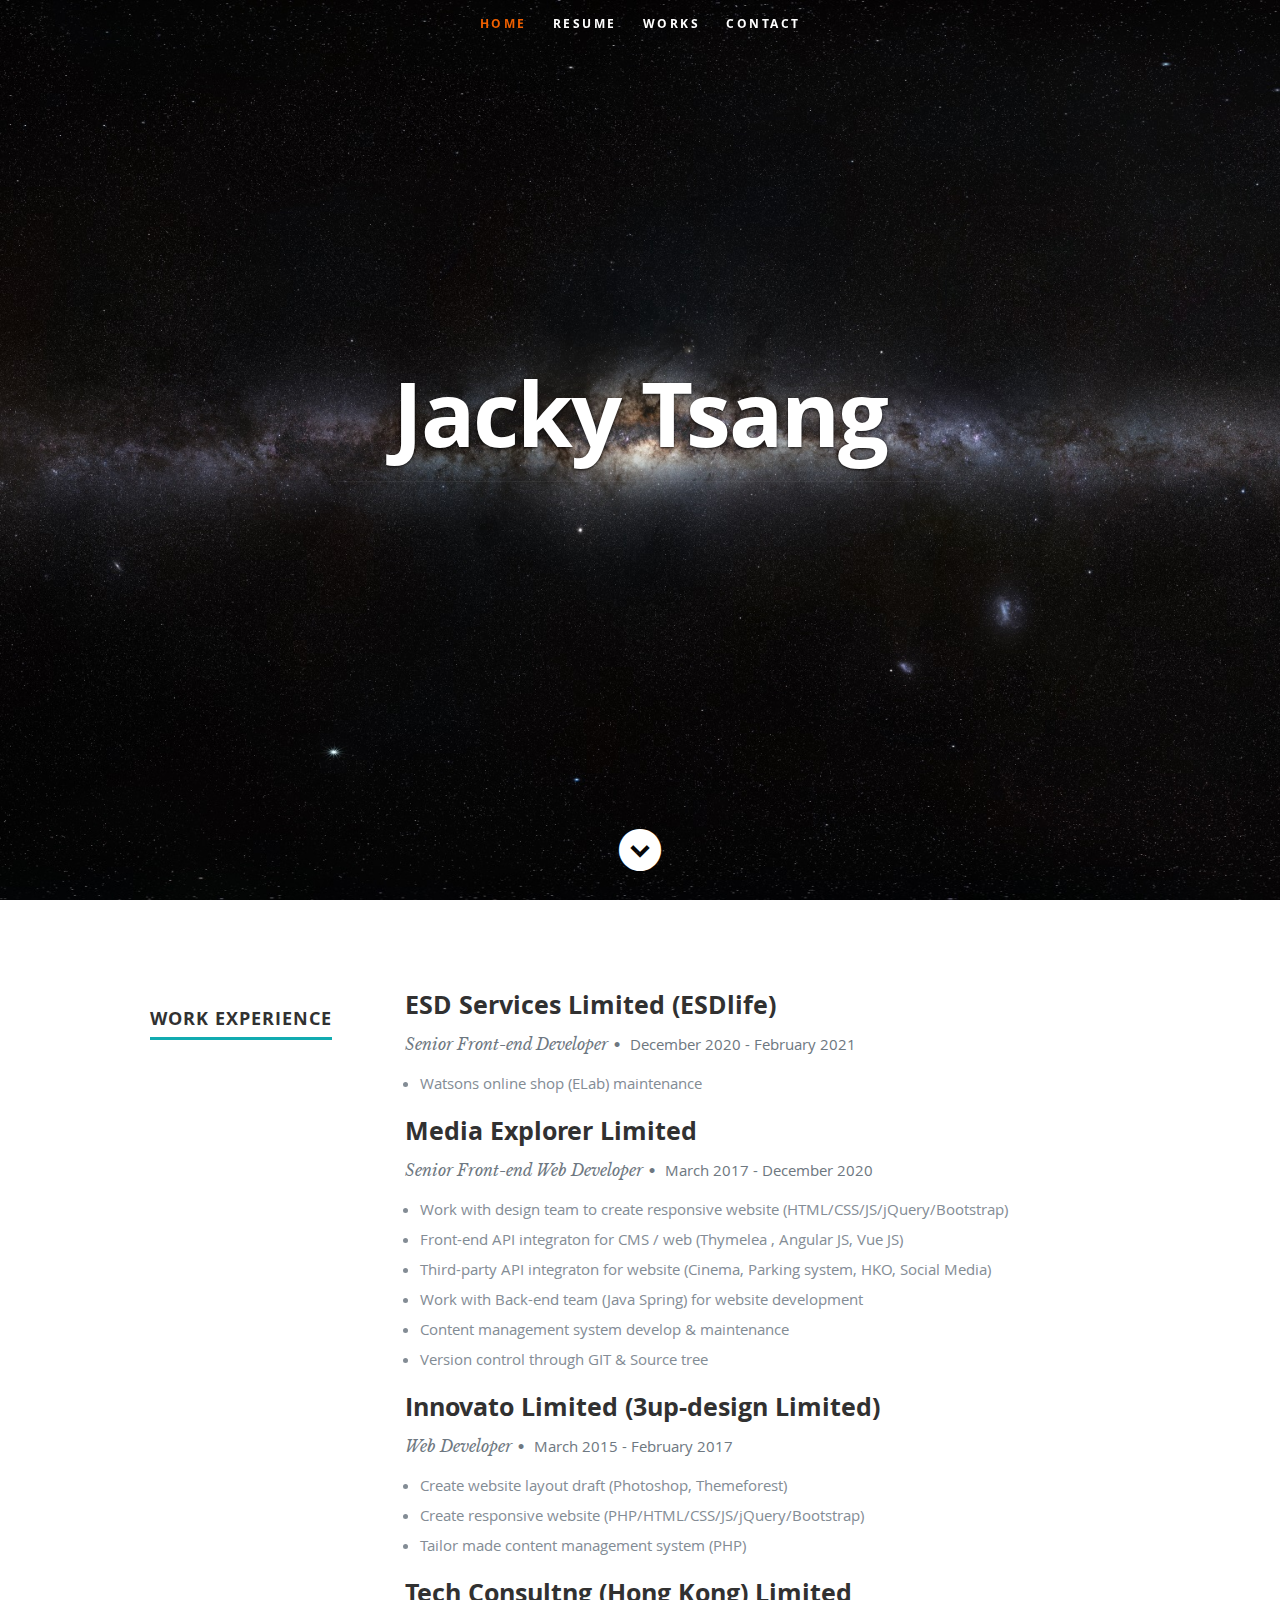
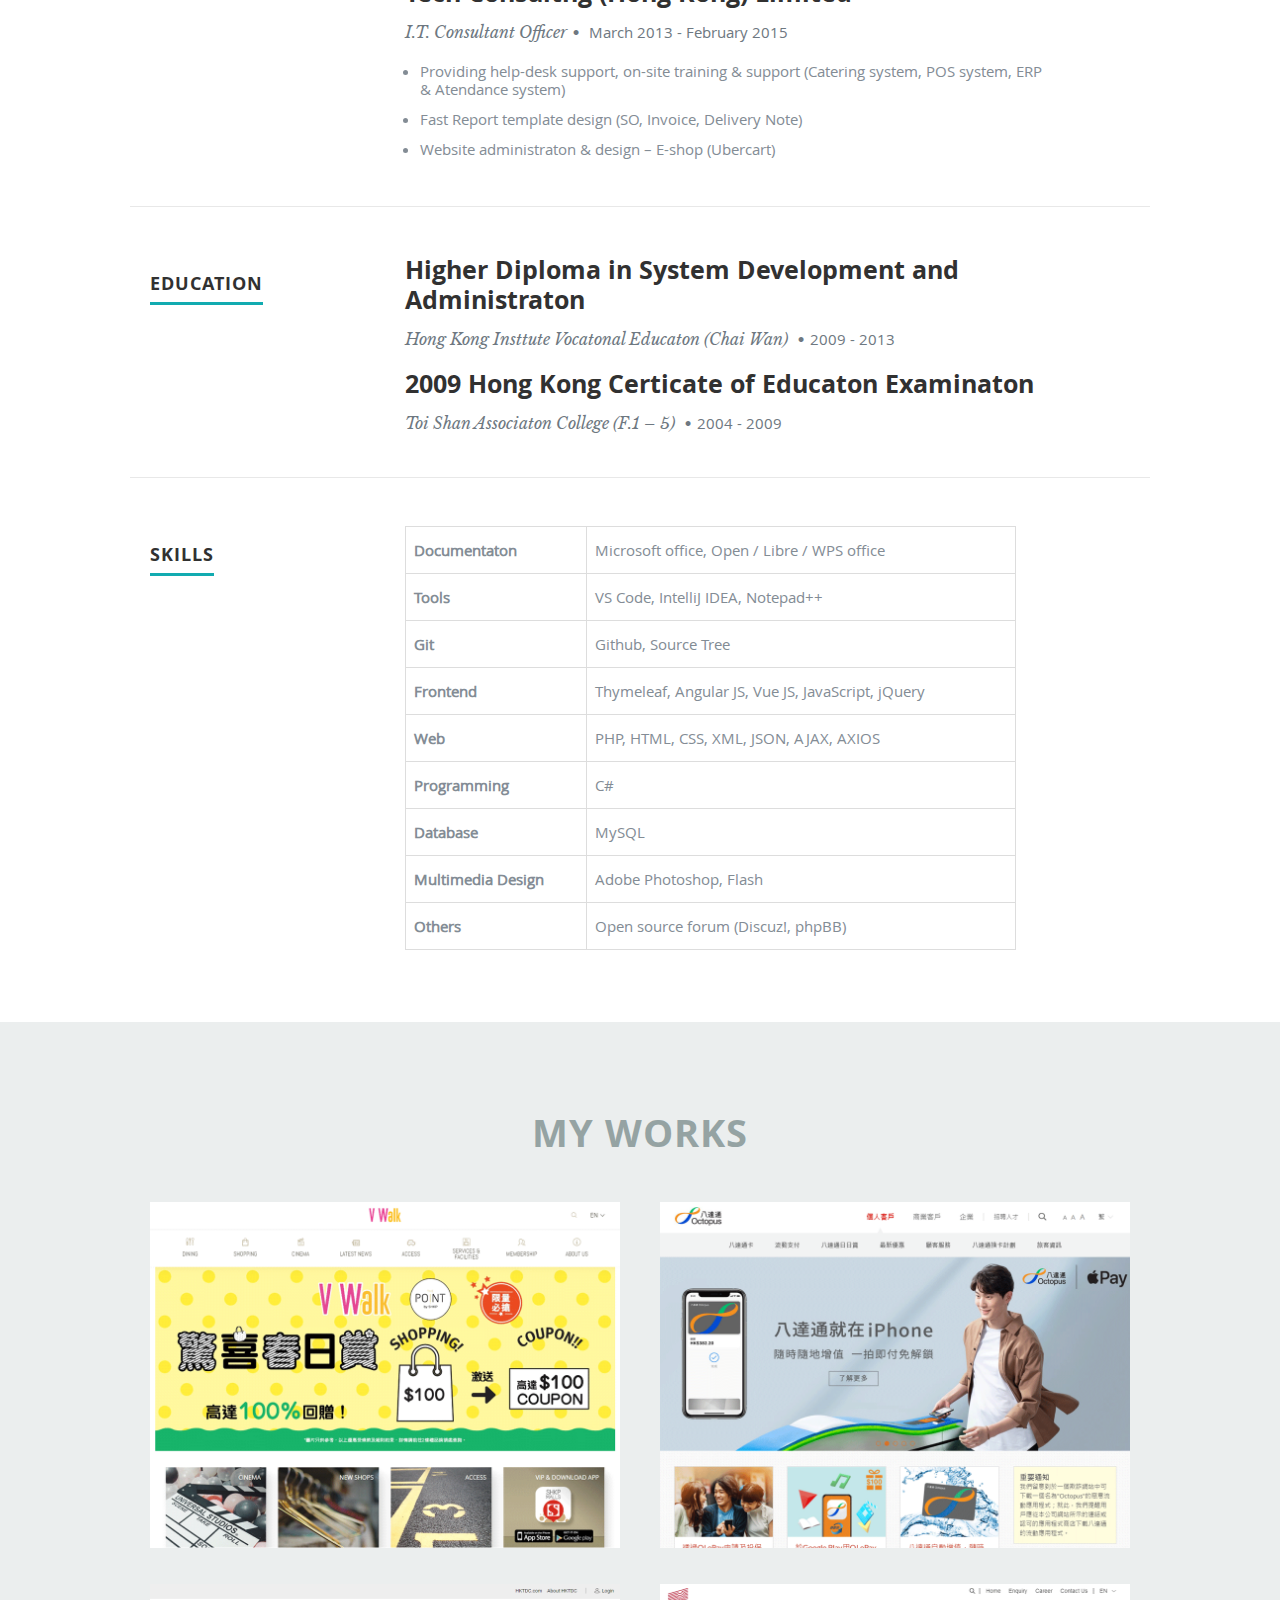
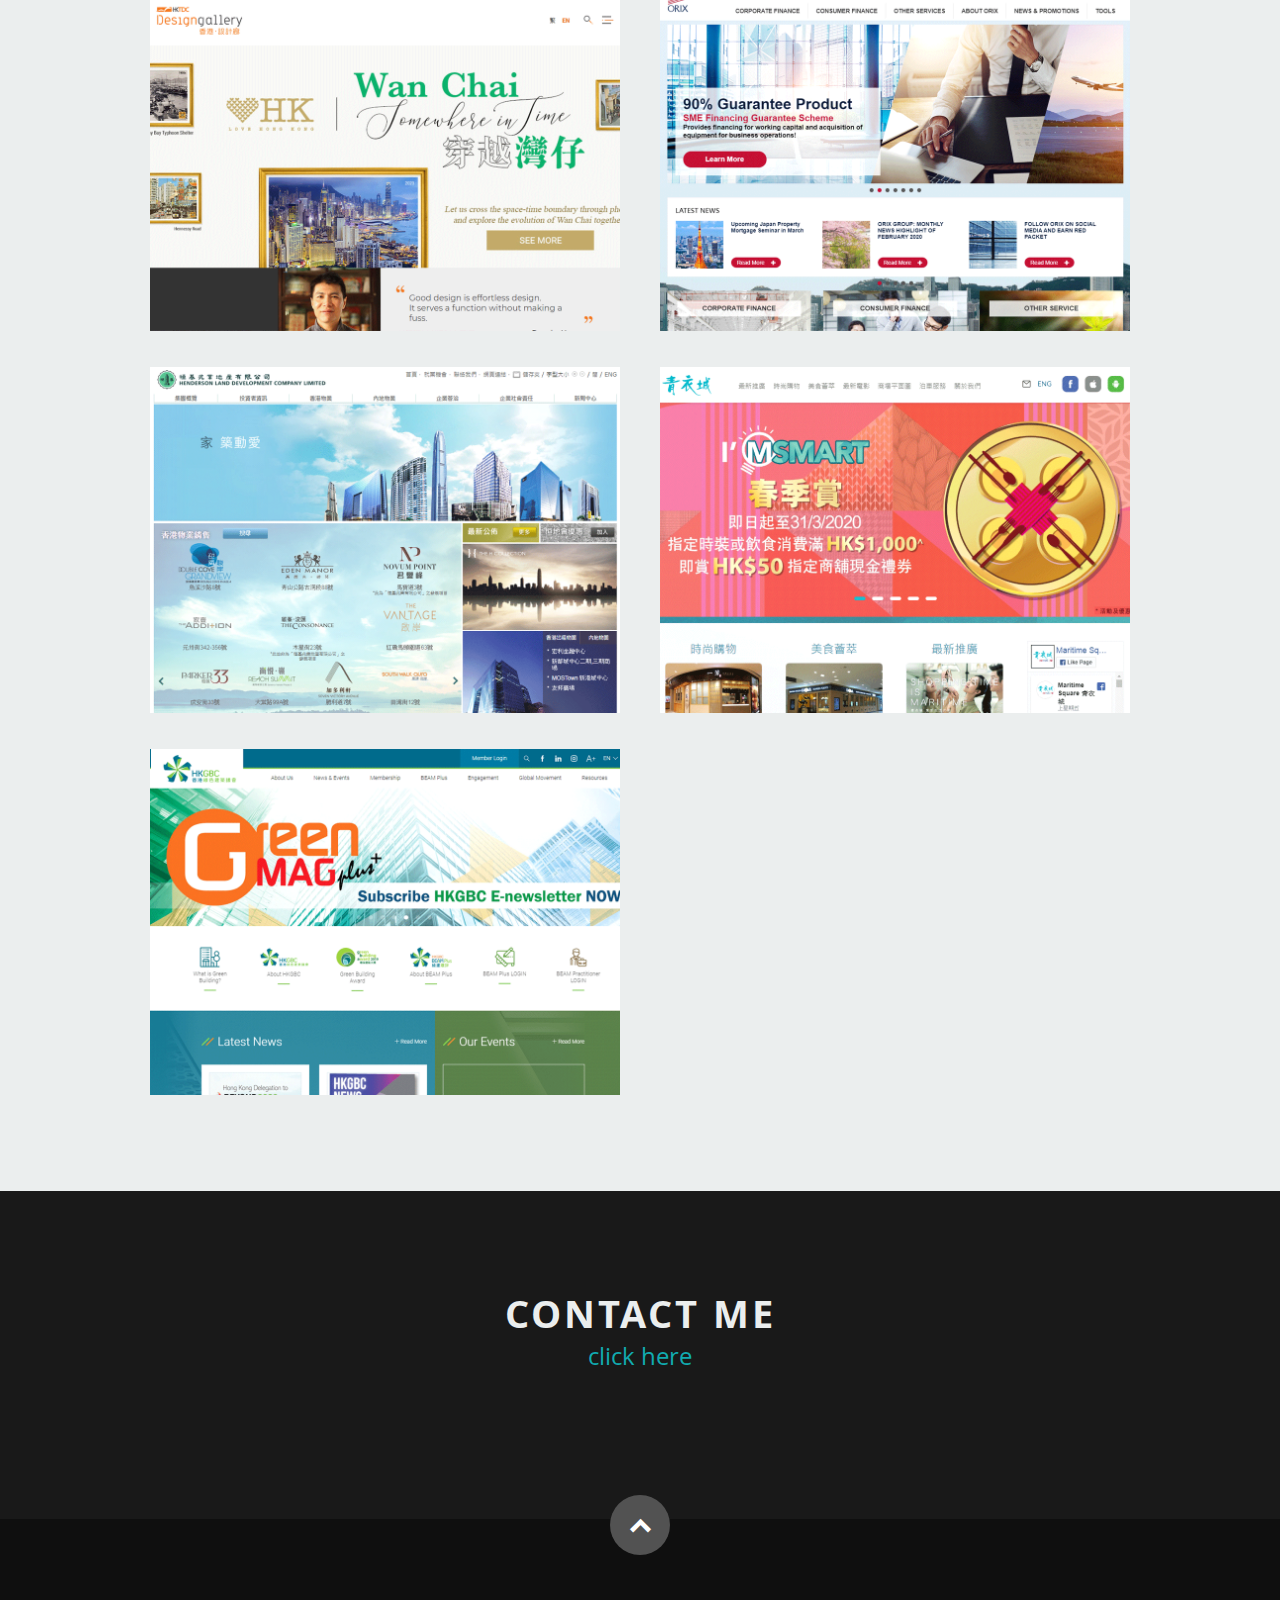
<file: index.html>
<!doctype html><html lang="en"><head><meta charset="utf-8"><meta name="viewport" content="width=device-width,initial-scale=1,shrink-to-fit=no"><meta name="theme-color" content="#000000"><link rel="manifest" href="/manifest.json"><link rel="shortcut icon" href="/favicon.ico"><link rel="stylesheet" href="/css/default.css"><link rel="stylesheet" href="/css/layout.css"><link rel="stylesheet" href="/css/media-queries.css"><title>Jacky Tsang</title><link href="/static/css/main.56b2fb61.css" rel="stylesheet"></head><body><noscript>You need to enable JavaScript to run this app.</noscript><div id="root"></div><script src="https://ajax.googleapis.com/ajax/libs/jquery/1.10.2/jquery.min.js"></script><script>window.jQuery||document.write('<script src="js/jquery-1.10.2.min.js"><\/script>')</script><script type="text/javascript" src="js/jquery-migrate-1.2.1.min.js"></script><script src="js/waypoints.js"></script><script src="js/init.js"></script><script type="text/javascript" src="/static/js/main.d7da7462.js"></script></body></html>
</file>
<file: css/default.css>
/*
=====================================================================
*   Ceevee v1.0 Default Stylesheet
*   url: styleshout.com
*   03-17-2014
=====================================================================

TOC:
a. Webfonts and Icon fonts
b. Reset
c. Default Styles
   1. Basic
   2. Typography
   3. Links
   4. Images
   5. Buttons
   6. Forms
d. Grid
e. Others
   1. Clearing
   2. Misc

=====================================================================  */

/* ------------------------------------------------------------------ */
/* a. Webfonts and Icon fonts
 ------------------------------------------------------------------ */

@import url("fonts.css");
@import url("fontello/css/fontello.css");
@import url("font-awesome/css/font-awesome.min.css");

/* ------------------------------------------------------------------
/* b. Reset
      Adapted from:
      Normalize.css - https://github.com/necolas/normalize.css/
      HTML5 Doctor Reset - html5doctor.com/html-5-reset-stylesheet/
/* ------------------------------------------------------------------ */

html, body, div, span, object, iframe,
h1, h2, h3, h4, h5, h6, p, blockquote, pre,
abbr, address, cite, code,
del, dfn, em, img, ins, kbd, q, samp,
small, strong, sub, sup, var,
b, i,
dl, dt, dd, ol, ul, li,
fieldset, form, label, legend,
table, caption, tbody, tfoot, thead, tr, th, td,
article, aside, canvas, details, figcaption, figure,
footer, header, hgroup, menu, nav, section, summary,
time, mark, audio, video {
   margin: 0;
   padding: 0;
   border: 0;
   outline: 0;
   font-size: 100%;
   vertical-align: baseline;
   background: transparent;
}

article,aside,details,figcaption,figure,
footer,header,hgroup,menu,nav,section {
   display: block;
}

audio,
canvas,
video {
   display: inline-block;
}

audio:not([controls]) {
   display: none;
   height: 0;
}

[hidden] { display: none; }

code, kbd, pre, samp {
   font-family: monospace, serif;
   font-size: 1em;
}

pre {
   white-space: pre;
   white-space: pre-wrap;
   word-wrap: break-word;
}

blockquote, q { quotes: &#8220 &#8220; }

blockquote:before, blockquote:after,
q:before, q:after {
   content: '';
   content: none;
}

ins {
   background-color: #ff9;
   color: #000;
   text-decoration: none;
}

mark {
   background-color: #A7F4F6;
   color: #555;
}

del { text-decoration: line-through; }

abbr[title], dfn[title] {
   border-bottom: 1px dotted;
   cursor: help;
}

table {
   border-collapse: collapse;
   border-spacing: 0;
}


/* ------------------------------------------------------------------ */
/* c. Default and Basic Styles
      Adapted from:
      Skeleton CSS Framework - http://www.getskeleton.com/
      Typeplate Typographic Starter Kit - http://typeplate.com/
/* ------------------------------------------------------------------ */

/*  1. Basic  ------------------------------------------------------- */

*,
*:before,
*:after {
   -moz-box-sizing: border-box;
   -webkit-box-sizing: border-box;
   box-sizing: border-box;
}

html {
   font-size: 62.5%;
   -webkit-font-smoothing: antialiased;
}

body {
   background: #fff;
   font-family: 'opensans-regular', sans-serif;
   font-weight: normal;
   font-size: 15px;
   line-height: 30px;
	color: #838C95;

   -webkit-font-smoothing: antialiased; /* Fix for webkit rendering */
	-webkit-text-size-adjust: 100%;
}

/*  2. Typography
       Vertical rhythm with leading derived from 6
--------------------------------------------------------------------- */

h1, h2, h3, h4, h5, h6 {
   color: #313131;
	font-family: 'opensans-bold', sans-serif;
   font-weight: normal;
}
h1 a, h2 a, h3 a, h4 a, h5 a, h6 a { font-weight: inherit; }
h1 { font-size: 38px; line-height: 42px; margin-bottom: 12px; letter-spacing: -1px; }
h2 { font-size: 28px; line-height: 36px; margin-bottom: 6px; }
h3 { font-size: 22px; line-height: 30px; margin-bottom: 12px; }
h4 { font-size: 20px; line-height: 30px; margin-bottom: 6px; }
h5 { font-size: 18px; line-height: 30px; }
h6 { font-size: 14px; line-height: 30px; }
.subheader { }

p { margin: 0 0 30px 0; }
p img { margin: 0; }
p.lead {
   font: 19px/36px 'opensans-light', sans-serif;
   margin-bottom: 18px;
}

/* for 'em' and 'strong' tags, font-size and line-height should be same with
the body tag due to rendering problems in some browsers */
em { font: 15px/30px 'opensans-italic', sans-serif; }
strong, b { font: 15px/30px 'opensans-bold', sans-serif; }
small { font-size: 11px; line-height: inherit; }

/*	Blockquotes */
blockquote {
   margin: 30px 0px;
   padding-left: 40px;
   position: relative;
}
blockquote:before {
   content: "\201C";
   opacity: 0.45;
   font-size: 80px;
   line-height: 0px;
   margin: 0;
   font-family: arial, sans-serif;

   position: absolute;
   top:  30px;
	left: 0;
}
blockquote p {
   font-family: 'librebaskerville-italic', serif;
   padding: 0;
   font-size: 18px;
   line-height: 36px;
}
blockquote cite {
   display: block;
   font-size: 12px;
   font-style: normal;
   line-height: 18px;
}
blockquote cite:before { content: "\2014 \0020"; }
blockquote cite a,
blockquote cite a:visited { color: #8B9798; border: none }

/* ---------------------------------------------------------------------
/*  Pull Quotes Markup
/*
    <aside class="pull-quote">
		<blockquote>
			<p></p>
		</blockquote>
	 </aside>
/*
/* --------------------------------------------------------------------- */
.pull-quote {
   position: relative;
	padding: 18px 30px 18px 0px;
}
.pull-quote:before,
.pull-quote:after {
	height: 1em;
	opacity: 0.45;
	position: absolute;
	font-size: 80px;
   font-family: Arial, Sans-Serif;
}
.pull-quote:before {
	content: "\201C";
	top:  33px;
	left: 0;
}
.pull-quote:after {
	content: '\201D';
	bottom: -33px;
	right: 0;
}
.pull-quote blockquote {
   margin: 0;
}
.pull-quote blockquote:before {
   content: none;
}

/* Abbreviations */
abbr {
   font-family: 'opensans-bold', sans-serif;
	font-variant: small-caps;
	text-transform: lowercase;
   letter-spacing: .5px;
	color: gray;
}
abbr:hover { cursor: help; }

/* drop cap */
.drop-cap:first-letter {
	float: left;
	margin: 0;
	padding: 14px 6px 0 0;
	font-size: 84px;
	font-family: /* Copperplate */ 'opensans-bold', sans-serif;
   line-height: 60px;
	text-indent: 0;
	background: transparent;
	color: inherit;
}

hr { border: solid #E3E3E3; border-width: 1px 0 0; clear: both; margin: 11px 0 30px; height: 0; }


/*  3. Links  ------------------------------------------------------- */

a, a:visited {
   text-decoration: none;
   outline: 0;
   color: #11ABB0;

   -webkit-transition: color .3s ease-in-out;
   -moz-transition: color .3s ease-in-out;
   -o-transition: color .3s ease-in-out;
   transition: color .3s ease-in-out;
}
a:hover, a:focus { color: #313131; }
p a, p a:visited { line-height: inherit; }


/*  4. List  --------------------------------------------------------- */

ul, ol { margin-bottom: 24px; margin-top: 12px; }
ul { list-style: none outside; }
ol { list-style: decimal; }
ol, ul.square, ul.circle, ul.disc { margin-left: 30px; }
ul.square { list-style: square outside; }
ul.circle { list-style: circle outside; }
ul.disc { list-style: disc outside; }
ul ul, ul ol,
ol ol, ol ul { margin: 6px 0 6px 30px; }
ul ul li, ul ol li,
ol ol li, ol ul li { margin-bottom: 6px; }
li { line-height: 18px; margin-bottom: 12px; }
ul.large li { }
li p { }

/* ---------------------------------------------------------------------
/*  Stats Tab Markup

    <ul class="stats-tabs">
		<li><a href="#">[value]<b>[name]</b></a></li>
	 </ul>

    Extend this object into your markup.
/*
/* --------------------------------------------------------------------- */
.stats-tabs {
   padding: 0;
   margin: 24px 0;
}
.stats-tabs li {
	display: inline-block;
	margin: 0 10px 18px 0;
	padding: 0 10px 0 0;
	border-right: 1px solid #ccc;
}
.stats-tabs li:last-child {
	margin: 0;
	padding: 0;
	border: none;
}
.stats-tabs li a {
	display: inline-block;
	font-size: 22px;
	font-family: 'opensans-bold', sans-serif;
   border: none;
   color: #313131;
}
.stats-tabs li a:hover {
   color:#11ABB0;
}
.stats-tabs li a b {
	display: block;
	margin: 6px 0 0 0;
	font-size: 13px;
	font-family: 'opensans-regular', sans-serif;
   color: #8B9798;
}

/* definition list */
dl { margin: 12px 0; }
dt { margin: 0; color:#11ABB0; }
dd { margin: 0 0 0 20px; }

/* Lining Definition Style Markup */
.lining dt,
.lining dd {
	display: inline;
	margin: 0;
}
.lining dt + dt:before,
.lining dd + dt:before {
	content: "\A";
	white-space: pre;
}
.lining dd + dd:before {
	content: ", ";
}
.lining dd:before {
	content: ": ";
	margin-left: -0.2em;
}

/* Dictionary Definition Style Markup */
.dictionary-style dt {
	display: inline;
	counter-reset: definitions;
}
.dictionary-style dt + dt:before {
	content: ", ";
	margin-left: -0.2em;
}
.dictionary-style dd {
	display: block;
	counter-increment: definitions;
}
.dictionary-style dd:before {
	content: counter(definitions, decimal) ". ";
}

/* Pagination */
.pagination {
   margin: 36px auto;
   text-align: center;
}
.pagination ul li {
   display: inline-block;
   margin: 0;
   padding: 0;
}
.pagination .page-numbers {
   font: 15px/18px 'opensans-bold', sans-serif;
   display: inline-block;
   padding: 6px 10px;
   margin-right: 3px;
   margin-bottom: 6px;
	color: #6E757C;
	background-color: #E6E8EB;

	-webkit-transition: all 200ms ease-in-out;
	-moz-transition: all 200ms ease-in-out;
	-o-transition: all 200ms ease-in-out;
	-ms-transition: all 200ms ease-in-out;
	transition: all 200ms ease-in-out;

   -moz-border-radius: 3px;
   -webkit-border-radius: 3px;
   -khtml-border-radius: 3px;
	border-radius: 3px;
}
.pagination .page-numbers:hover {
   background: #838A91;
   color: #fff;
}
.pagination .current,
.pagination .current:hover {
   background-color: #11ABB0;
   color: #fff;
}
.pagination .inactive,
.pagination .inactive:hover {
   background-color: #E6E8EB;
	color: #A9ADB2;
}
.pagination .prev, .pagination .next {}

/*  5. Images  --------------------------------------------------------- */

img {
   max-width: 100%;
   height: auto;
}
img.pull-right { margin: 12px 0px 0px 18px; }
img.pull-left { margin: 12px 18px 0px 0px; }

/*  6. Buttons  --------------------------------------------------------- */

.button,
.button:visited,
button,
input[type="submit"],
input[type="reset"],
input[type="button"] {
   font: 16px/30px 'opensans-bold', sans-serif;
   background: #11ABB0;
   display: inline-block;
	text-decoration: none;
   letter-spacing: 0;
   color: #fff;
	padding: 12px 20px;
	margin-bottom: 18px;
   border: none;
   cursor: pointer;
   height: auto;

   -webkit-transition: all .2s ease-in-out;
	-moz-transition: all .2s ease-in-out;
	-o-transition: all .2s ease-in-out;
	-ms-transition: all .2s ease-in-out;
	transition: all .2s ease-in-out;

   -moz-border-radius: 3px;
   -webkit-border-radius: 3px;
   -khtml-border-radius: 3px;
   border-radius: 3px;
}

.button:hover,
button:hover,
input[type="submit"]:hover,
input[type="reset"]:hover,
input[type="button"]:hover {
   background: #3d4145;
   color: #fff;
}

.button:active,
button:active,
input[type="submit"]:active,
input[type="reset"]:active,
input[type="button"]:active {
   background: #3d4145;
   color: #fff;
}

.button.full-width,
button.full-width,
input[type="submit"].full-width,
input[type="reset"].full-width,
input[type="button"].full-width {
	width: 100%;
	padding-left: 0 !important;
	padding-right: 0 !important;
	text-align: center;
}

/* Fix for odd Mozilla border & padding issues */
button::-moz-focus-inner,
input::-moz-focus-inner {
    border: 0;
    padding: 0;
}


/*  7. Forms  --------------------------------------------------------- */

form { margin-bottom: 24px; }
fieldset { margin-bottom: 24px; }

input[type="text"],
input[type="password"],
input[type="email"],
textarea,
select {
   display: block;
   padding: 18px 15px;
   margin: 0 0 24px 0;
   border: 0;
   outline: none;
   vertical-align: middle;
   min-width: 225px;
	max-width: 100%;
   font-size: 15px;
   line-height: 24px;
	color: #647373;
	background: #D3D9D9;

}

/* select { padding: 0;
   width: 220px;
   } */

input[type="text"]:focus,
input[type="password"]:focus,
input[type="email"]:focus,
textarea:focus {
   color: #B3B7BC;
	background-color: #3d4145;
}

textarea { min-height: 220px; }

label,
legend {
   font: 16px/24px 'opensans-bold', sans-serif;
	margin: 12px 0;
   color: #3d4145;
   display: block;
}
label span,
legend span {
	color: #8B9798;
   font: 14px/24px 'opensans-regular', sans-serif;
}

input[type="checkbox"],
input[type="radio"] {
    font-size: 15px;
    color: #737373;
}

input[type="checkbox"] { display: inline; }

/* ------------------------------------------------------------------ */
/* d. Grid
---------------------------------------------------------------------
   gutter = 40px.
/* ------------------------------------------------------------------ */

/* default
--------------------------------------------------------------- */
.row {
   width: 96%;
   max-width: 1020px;
   margin: 0 auto;
}
/* fixed width for IE8 */
.ie .row { width: 1000px ; }

.narrow .row { max-width: 980px; }

.row .row { width: auto; max-width: none; margin: 0 -20px; }

/* row clearing */
.row:before,
.row:after {
    content: " ";
    display: table;
}
.row:after {
    clear: both;
}

.column, .columns {
   position: relative;
   padding: 0 20px;
   min-height: 1px;
   float: left;
}
.column.centered, .columns.centered  {
    float: none;
    margin: 0 auto;
}

/* removed gutters */
.row.collapsed > .column,
.row.collapsed > .columns,
.column.collapsed, .columns.collapsed  { padding: 0; }

[class*="column"] + [class*="column"]:last-child { float: right; }
[class*="column"] + [class*="column"].end { float: right; }

/* column widths */
.row .one         { width: 8.33333%; }
.row .two         { width: 16.66667%; }
.row .three       { width: 25%; }
.row .four        { width: 33.33333%; }
.row .five        { width: 41.66667%; }
.row .six         { width: 50%; }
.row .seven       { width: 58.33333%; }
.row .eight       { width: 66.66667%; }
.row .nine        { width: 75%; }
.row .ten         { width: 83.33333%; }
.row .eleven      { width: 91.66667%; }
.row .twelve      { width: 100%; }

/* Offsets */
.row .offset-1    { margin-left: 8.33333%; }
.row .offset-2    { margin-left: 16.66667%; }
.row .offset-3    { margin-left: 25%; }
.row .offset-4    { margin-left: 33.33333%; }
.row .offset-5    { margin-left: 41.66667%; }
.row .offset-6    { margin-left: 50%; }
.row .offset-7    { margin-left: 58.33333%; }
.row .offset-8    { margin-left: 66.66667%; }
.row .offset-9    { margin-left: 75%; }
.row .offset-10   { margin-left: 83.33333%; }
.row .offset-11   { margin-left: 91.66667%; }

/* Push/Pull */
.row .push-1      { left: 8.33333%; }
.row .pull-1      { right: 8.33333%; }
.row .push-2      { left: 16.66667%; 	}
.row .pull-2      { right: 16.66667%; }
.row .push-3      { left: 25%; }
.row .pull-3      { right: 25%;	}
.row .push-4      { left: 33.33333%; }
.row .pull-4      { right: 33.33333%; }
.row .push-5      { left: 41.66667%; }
.row .pull-5      { right: 41.66667%; }
.row .push-6      { left: 50%; }
.row .pull-6      { right: 50%; }
.row .push-7      { left: 58.33333%; }
.row .pull-7      { right: 58.33333%; }
.row .push-8      { left: 66.66667%; 	}
.row .pull-8      { right: 66.66667%; }
.row .push-9      { left: 75%; }
.row .pull-9      { right: 75%; }
.row .push-10     { left: 83.33333%; }
.row .pull-10     { right: 83.33333%; }
.row .push-11     { left: 91.66667%; }
.row .pull-11     { right: 91.66667%; }

/* block grids
--------------------------------------------------------------------- */
.bgrid-sixths [class*="column"]   { width: 16.66667%; }
.bgrid-quarters [class*="column"] { width: 25%; }
.bgrid-thirds [class*="column"]   { width: 33.33333%; }
.bgrid-halves [class*="column"]   { width: 50%; }

[class*="bgrid"] [class*="column"] + [class*="column"]:last-child { float: left; }

/* Left clearing for block grid columns - columns that changes width in
different screen sizes. Allows columns with different heights to align
properly.
--------------------------------------------------------------------- */
.first { clear: left; }   /* first column in default screen */
.s-first { clear: none; } /* first column in smaller screens */

/* smaller screens
--------------------------------------------------------------- */
@media only screen and (max-width: 900px) {

   /* block grids on small screens */
   .s-bgrid-sixths [class*="column"]   { width: 16.66667%; }
   .s-bgrid-quarters [class*="column"] { width: 25%; }
   .s-bgrid-thirds [class*="column"]   { width: 33.33333%; }
   .s-bgrid-halves [class*="column"]   { width: 50%; }

   /* block grids left clearing */
   .first { clear: none; }
   .s-first { clear: left; }

}

/* mobile wide/smaller tablets
--------------------------------------------------------------- */
@media only screen and (max-width: 767px) {

   .row {
	   width: 460px;
	   margin: 0 auto;
      padding: 0;
	}
   .column, .columns {
	   width: auto !important;
	   float: none;
	   margin-left: 0;
	   margin-right: 0;
      padding: 0 30px;
   }
   .row .row { width: auto; max-width: none; margin: 0 -30px; }

   [class*="column"] + [class*="column"]:last-child { float: none; }
   [class*="bgrid"] [class*="column"] + [class*="column"]:last-child { float: none; }

   /* Offsets */
   .row .offset-1    { margin-left: 0%; }
   .row .offset-2    { margin-left: 0%; }
   .row .offset-3    { margin-left: 0%; }
   .row .offset-4    { margin-left: 0%; }
   .row .offset-5    { margin-left: 0%; }
   .row .offset-6    { margin-left: 0%; }
   .row .offset-7    { margin-left: 0%; }
   .row .offset-8    { margin-left: 0%; }
   .row .offset-9    { margin-left: 0%; }
   .row .offset-10   { margin-left: 0%; }
   .row .offset-11   { margin-left: 0%; }
}

/* mobile narrow
--------------------------------------------------------------- */
@media only screen and (max-width: 460px) {

   .row { width: auto; }

}

/* larger screens
--------------------------------------------------------------- */
@media screen and (min-width: 1200px) {

   .wide .row { max-width: 1180px; }

}

/* ------------------------------------------------------------------ */
/* e. Others
/* ------------------------------------------------------------------ */

/*  1. Clearing
    (http://nicolasgallagher.com/micro-clearfix-hack/
--------------------------------------------------------------------- */

.cf:before,
.cf:after {
    content: " ";
    display: table;
}
.cf:after {
    clear: both;
}

/*  2. Misc -------------------------------------------------------- */

.remove-bottom { margin-bottom: 0 !important; }
.half-bottom { margin-bottom: 12px !important; }
.add-bottom { margin-bottom: 24px !important; }
.no-border { border: none; }

.text-center  { text-align: center !important; }
.text-left    { text-align: left !important; }
.text-right   { text-align: right !important; }
.pull-left    { float: left !important; }
.pull-right   { float: right !important; }
.align-center {
	margin-left: auto !important;
	margin-right: auto !important;
	text-align: center !important;
}
</file>
<file: css/layout.css>
/*
=====================================================================
*   Ceevee v1.0 Layout Stylesheet
*   url: styleshout.com
*   03-18-2014
=====================================================================

   TOC:
   a. General Styles
   b. Header Styles
   c. About Section
   d. Resume Section
   e. Portfolio Section
   f. Call To Action Section
   g. Testimonials Section
   h. Contact Section
   i. Footer

===================================================================== */

/* ------------------------------------------------------------------ */
/* a. General Styles
/* ------------------------------------------------------------------ */

body { background: #0f0f0f; }

/* ------------------------------------------------------------------ */
/* b. Header Styles
/* ------------------------------------------------------------------ */

header {
   position: relative;
   height: 800px;
   min-height: 500px;
   width: 100%;
   background: #161415 url(../images/header-background.jpg) no-repeat center center;
   background-size: cover !important;
	-webkit-background-size: cover !important;
   text-align: center;
   overflow: hidden;
}

/* vertically center banner section */
header:before {
   content: '';
   display: inline-block;
   vertical-align: middle;
   height: 100%;
}
header .banner {
   display: inline-block;
   vertical-align: middle;
   margin: 0 auto;
   width: 85%;
   padding-bottom: 30px;
   text-align: center;
}

header .banner-text { width: 100%; }
header .banner-text h1 {
   font: 90px/1.1em 'opensans-bold', sans-serif;
   color: #fff;
   letter-spacing: -2px;
   margin: 0 auto 18px auto;
   text-shadow: 0px 1px 3px rgba(0, 0, 0, .8);
}
header .banner-text h3 {
   font: 18px/1.9em 'librebaskerville-regular', serif;
   color: #A8A8A8;
   margin: 0 auto;
   width: 70%;
   text-shadow: 0px 1px 2px rgba(0, 0, 0, .5);
}
header .banner-text h3 span,
header .banner-text h3 a {
   color: #fff;
}
header .banner-text hr {
   width: 60%;
   margin: 18px auto 24px auto;
   border-color: #2F2D2E;
   border-color: rgba(150, 150, 150, .1);
}

/* header social links */
header .social {
   margin: 24px 0;
   padding: 0;
   font-size: 30px;
   text-shadow: 0px 1px 2px rgba(0, 0, 0, .8);
}
header .social li {
   display: inline-block;
   margin: 0 15px;
   padding: 0;
}
header .social li a { color: #fff; }
header .social li a:hover { color: #11ABB0; }

/* scrolldown link */
header .scrolldown a {
   position: absolute;
   bottom: 30px;
   left: 50%;
   margin-left: -29px;
   color: #fff;
   display: block;
   height: 42px;
   width: 42px;
   font-size: 42px;
   line-height: 42px;
   color: #fff;
   border-radius: 100%;

   -webkit-transition: all .3s ease-in-out;
   -moz-transition: all .3s ease-in-out;
   -o-transition: all .3s ease-in-out;
   transition: all .3s ease-in-out;
}
header .scrolldown a:hover { color: #11ABB0; }

/* primary navigation
--------------------------------------------------------------------- */
#nav-wrap ul, #nav-wrap li, #nav-wrap a {
	 margin: 0;
	 padding: 0;
	 border: none;
	 outline: none;
}

/* nav-wrap */
#nav-wrap {
   font: 12px 'opensans-bold', sans-serif;
   width: 100%;
   text-transform: uppercase;
   letter-spacing: 2.5px;
   margin: 0 auto;
   z-index: 100;
   position: fixed;
   left: 0;
   top: 0;
}
.opaque { background-color: #333; }

/* hide toggle button */
#nav-wrap > a.mobile-btn { display: none; }

ul#nav {
   min-height: 48px;
   width: auto;

   /* center align the menu */
   text-align: center;
}
ul#nav li {
   position: relative;
   list-style: none;
   height: 48px;
   display: inline-block;
}

/* Links */
ul#nav li a {

/* 8px padding top + 8px padding bottom + 32px line-height = 48px */

   display: inline-block;
   padding: 8px 13px;
   line-height: 32px;
	text-decoration: none;
   text-align: left;
   color: #fff;

	-webkit-transition: color .2s ease-in-out;
	-moz-transition: color .2s ease-in-out;
	-o-transition: color .2s ease-in-out;
	-ms-transition: color .2s ease-in-out;
	transition: color .2s ease-in-out;
}

ul#nav li a:active { background-color: transparent !important; }
ul#nav li.current a { color: #F06000; }
.opaque ul#nav li a { color: #FFFFFF; }
.opaque ul#nav li.current a { color: #F06000; }

/* ------------------------------------------------------------------ */
/* c. About Section
/* ------------------------------------------------------------------ */

#about {
   background: #2B2B2B;
   padding-top: 96px;
   padding-bottom: 66px;
   overflow: hidden;
}

#about a, #about a:visited  { color: #fff; }
#about a:hover, #about a:focus { color: #11ABB0; }

#about h2 {
   font: 22px/30px 'opensans-bold', sans-serif;
   color: #fff;
   margin-bottom: 12px;
}
#about p {
   line-height: 30px;
   color: #7A7A7A;
}
#about .profile-pic {
   position: relative;
   width: 120px;
   height: 120px;
   border-radius: 100%;
}
#about .contact-details { width: 41.66667%; }
#about .download {
   width: 58.33333%;
   padding-top: 6px;
}
#about .main-col { padding-right: 5%; }
#about .download .button {
   margin-top: 6px;
   background: #444;
}
#about .download .button:hover {
   background: #fff;
   color: #2B2B2B;
}
#about .download .button i {
   margin-right: 15px;
   font-size: 20px;
}


/* ------------------------------------------------------------------ */
/* d. Resume Section
/* ------------------------------------------------------------------ */

#resume {
   background: #fff;
   padding-top: 90px;
   padding-bottom: 72px;
   overflow: hidden;
}

#resume a, #resume a:visited  { color: #11ABB0; }
#resume a:hover, #resume a:focus { color: #313131; }

#resume h1 {
   font: 18px/24px 'opensans-bold', sans-serif;
   text-transform: uppercase;
   letter-spacing: 1px;
}
#resume h1 span {
   border-bottom: 3px solid #11ABB0;
   padding-bottom: 6px;
   line-height: 40px;
}
#resume h3 {
   font: 25px/30px 'opensans-bold', sans-serif;
}

#resume .header-col { padding-top: 9px; }
#resume .main-col { padding-right: 10%; }

.education, .work {
   margin-bottom: 48px;
   padding-bottom: 24px;
   border-bottom: 1px solid #E8E8E8;
}
#resume .info {
   font: 16px/24px 'librebaskerville-italic', serif;
   color: #6E7881;
   margin-bottom: 18px;
   margin-top: 9px;
}
#resume .info span {
   margin-right: 5px;
   margin-left: 5px;
}
#resume .date {
   font: 15px/24px 'opensans-regular', sans-serif;
   margin-top: 6px;
}

#resume table  {
   border-collapse: collapse;
   width: 100%;
}

#resume table tr td {
   border: 1px solid #ddd;
   padding: 8px;
}

#resume table tr td:first-child {
   font-weight: bold;
}

/*----------------------------------------------*/
/*	Skill Bars
/*----------------------------------------------*/

.bars {
	width: 95%;
	float: left;
	padding: 0;
	text-align: left;
}
.bars .skills {
  	margin-top: 36px;
   list-style: none;
}
.bars li {
   position: relative;
  	margin-bottom: 60px;
  	background: #ccc;
  	height: 42px;
  	border-radius: 3px;
}
.bars li em {
	font: 15px 'opensans-bold', sans-serif;
   color: #313131;
	text-transform: uppercase;
   letter-spacing: 2px;
	font-weight: normal;
   position: relative;
	top: -36px;
}
.bar-expand {
   position: absolute;
   left: 0;
   top: 0;

   margin: 0;
   padding-right: 24px;
  	background: #313131;
   display: inline-block;
  	height: 42px;
   line-height: 42px;
   border-radius: 3px 0 0 3px;
}
/*
.git {
  	-moz-animation: git 2s ease;
  	-webkit-animation: git 2s ease;
}
.illustrator {
  	-moz-animation: illustrator 2s ease;
  	-webkit-animation: illustrator 2s ease;
}
.reactjs {
  	-moz-animation: reactjs 2s ease;
  	-webkit-animation: reactjs 2s ease;
}
.css {
  	-moz-animation: css 2s ease;
  	-webkit-animation: css 2s ease;
}
.html5 {
  	-moz-animation: html5 2s ease;
  	-webkit-animation: html5 2s ease;
}
.vuejs {
  	-moz-animation: vuejs 2s ease;
  	-webkit-animation: vuejs 2s ease;
}
.mongodb {
  	-moz-animation: mongodb 2s ease;
  	-webkit-animation: mongodb 2s ease;
}

@-moz-keyframes git {
  0%   { width: 0px;  }
  100% { width: 60%;  }
}
@-moz-keyframes illustrator {
  0%   { width: 0px;  }
  100% { width: 55%;  }
}
@-moz-keyframes reactjs {
  0%   { width: 0px;  }
  100% { width: 50%;  }
}
@-moz-keyframes css {
  0%   { width: 0px;  }
  100% { width: 90%;  }
}
@-moz-keyframes html5 {
  0%   { width: 0px;  }
  100% { width: 80%;  }
}
@-moz-keyframes vuejs {
  0%   { width: 0px;  }
  100% { width: 50%;  }
}
@-moz-keyframes mongodb {
  0%   { width: 0px;  }
  100% { width: 80%;  }
}

@-webkit-keyframes photoshop {
  0%   { width: 0px;  }
  100% { width: 60%;  }
}
@-webkit-keyframes illustrator {
  0%   { width: 0px;  }
  100% { width: 55%;  }
}
@-webkit-keyframes reactjs {
  0%   { width: 0px;  }
  100% { width: 50%;  }
}
@-webkit-keyframes css {
  0%   { width: 0px;  }
  100% { width: 90%;  }
}
@-webkit-keyframes html5 {
  0%   { width: 0px;  }
  100% { width: 80%;  }
}
@-webkit-keyframes vuejs {
  0%   { width: 0px;  }
  100% { width: 50%;  }
}
@-webkit-keyframes mongodb {
  0%   { width: 0px;  }
  100% { width: 80%;  }
}  */

/* ------------------------------------------------------------------ */
/* e. Portfolio Section
/* ------------------------------------------------------------------ */

#portfolio {
   background: #ebeeee;
   padding-top: 90px;
   padding-bottom: 60px;
}
#portfolio h1 {
   text-transform: uppercase;
   letter-spacing: 1px;
   text-align: center;
   margin-bottom: 48px;
   color: #95A3A3;
}

/* Portfolio Content */
#portfolio-wrapper .columns { margin-bottom: 36px; }
.portfolio-item .item-wrap {
   background: #fff;
   overflow: hidden;
   position: relative;

   -webkit-transition: all 0.3s ease-in-out;
	-moz-transition: all 0.3s ease-in-out;
	-o-transition: all 0.3s ease-in-out;
	-ms-transition: all 0.3s ease-in-out;
	transition: all 0.3s ease-in-out;
}
.portfolio-item .item-wrap a {
   display: block;
   cursor: pointer;
}

/* overlay */
.portfolio-item .item-wrap .overlay {
   position: absolute;
   left: 0;
   top: 0;
   width: 100%;
   height: 100%;

	opacity: 0;
	-moz-opacity: 0;
	filter:alpha(opacity=0);

   -webkit-transition: opacity 0.3s ease-in-out;
	-moz-transition: opacity 0.3s ease-in-out;
	-o-transition: opacity 0.3s ease-in-out;
	transition: opacity 0.3s ease-in-out;

   background: url(../images/overlay-bg.png) repeat;
}
.portfolio-item .item-wrap .link-icon {
   display: block;
   color: #fff;
   height: 30px;
   width: 30px;
   font-size: 18px;
   line-height: 30px;
   text-align: center;

   opacity: 0;
	-moz-opacity: 0;
	filter:alpha(opacity=0);

   -webkit-transition: opacity 0.3s ease-in-out;
	-moz-transition: opacity 0.3s ease-in-out;
	-o-transition: opacity 0.3s ease-in-out;
	transition: opacity 0.3s ease-in-out;

   position: absolute;
   top: 50%;
   left: 50%;
   margin-left: -15px;
   margin-top: -15px;
}
.portfolio-item .item-wrap img {
   vertical-align: bottom;
}
.portfolio-item .portfolio-item-meta { padding: 18px }
.portfolio-item .portfolio-item-meta h5 {
   font: 14px/21px 'opensans-bold', sans-serif;
   color: #fff;
}
.portfolio-item .portfolio-item-meta p {
   font: 12px/18px 'opensans-light', sans-serif;
   color: #c6c7c7;
   margin-bottom: 0;
}

/* on hover */
.portfolio-item:hover .overlay {
	opacity: 1;
	-moz-opacity: 1;
	filter:alpha(opacity=100);
}
.portfolio-item:hover .link-icon {
   opacity: 1;
	-moz-opacity: 1;
	filter:alpha(opacity=100);
}

/* popup modal */
.popup-modal {
	max-width: 550px;
	background: #fff;
	position: relative;
	margin: 0 auto;
}
.popup-modal .description-box { padding: 12px 36px 18px 36px; }
.popup-modal .description-box h4 {
   font: 15px/24px 'opensans-bold', sans-serif;
	margin-bottom: 12px;
   color: #111;
}
.popup-modal .description-box p {
	font: 14px/24px 'opensans-regular', sans-serif;
   color: #A1A1A1;
   margin-bottom: 12px;
}
.popup-modal .description-box .categories {
   font: 11px/21px 'opensans-light', sans-serif;
   color: #A1A1A1;
   text-transform: uppercase;
   letter-spacing: 2px;
   display: block;
   text-align: left;
}
.popup-modal .description-box .categories i {
   margin-right: 8px;
}
.popup-modal .link-box {
   padding: 18px 36px;
   background: #111;
   text-align: left;
}
.popup-modal .link-box a {
   color: #fff;
	font: 11px/21px 'opensans-bold', sans-serif;
	text-transform: uppercase;
   letter-spacing: 3px;
   cursor: pointer;
}
.popup-modal a:hover {	color: #00CCCC; }
.popup-modal a.popup-modal-dismiss { margin-left: 24px; }


/* fadein/fadeout effect for modal popup
/* ------------------------------------------------------------------ */

/* content at start */
.mfp-fade.mfp-wrap .mfp-content .popup-modal {
   opacity: 0;
   -webkit-transition: all 200ms ease-in-out;
	-moz-transition: all 200ms ease-in-out;
	-o-transition: all 200ms ease-in-out;
	-ms-transition: all 200ms ease-in-out;
   transition: all 200ms ease-in-out;
}
/* content fadein */
.mfp-fade.mfp-wrap.mfp-ready .mfp-content .popup-modal {
   opacity: 1;
}
/* content fadeout */
.mfp-fade.mfp-wrap.mfp-removing .mfp-content .popup-modal {
   opacity: 0;
}

/* ------------------------------------------------------------------ */
/* f. Call To Action Section
/* ------------------------------------------------------------------ */

#call-to-action {
   background: #212121;
   padding-top: 66px;
   padding-bottom: 48px;
}
#call-to-action h1 {
   font: 18px/24px 'opensans-bold', sans-serif;
   text-transform: uppercase;
   letter-spacing: 3px;
   color: #fff;
}
#call-to-action h1 span { display: none; }
#call-to-action .header-col h1:before {
   font-family: 'FontAwesome';
   content: "\f0ac";
	padding-right: 10px;
	font-size: 72px;
   line-height: 72px;
   text-align: left;
   float: left;
   color: #fff;
}
#call-to-action .action {
   margin-top: 12px;
}
#call-to-action h2 {
   font: 28px/36px 'opensans-bold', sans-serif;
   color: #EBEEEE;
   margin-bottom: 6px;
}
#call-to-action h2 a {
   color: inherit;
}
#call-to-action p {
   color: #636363;
   font-size: 17px;
}
/*#
call-to-action .button {
	color:#fff;
   background: #0D0D0D;
}
*/
#call-to-action .button:hover,
#call-to-action .button:active {
   background: #FFFFFF;
   color: #0D0D0D;
}
#call-to-action p span {
	font-family: 'opensans-semibold', sans-serif;
	color: #D8D8D8;
}

/* ------------------------------------------------------------------
/* g. Testimonials
/* ------------------------------------------------------------------ */

#testimonials {
   background: #1F1F1F url(../images/testimonials-bg.jpg) no-repeat center center;
   background-size: cover !important;
	-webkit-background-size: cover !important;
   background-attachment: fixed;

   position: relative;
   min-height: 200px;
   width: 100%;
   overflow: hidden;
}
#testimonials .text-container {
   padding-top: 96px;
   padding-bottom: 66px;
}
#testimonials h1 {
   font: 18px/24px 'opensans-bold', sans-serif;
   text-transform: uppercase;
   letter-spacing: 3px;
   color: #fff;
}
#testimonials h1 span { display: none; }
#testimonials .header-col { padding-top: 9px; }
#testimonials .header-col h1:before {
   font-family: 'FontAwesome';
   content: "\f10d";
	padding-right: 10px;
	font-size: 72px;
   line-height: 72px;
   text-align: left;
   float: left;
   color: #fff;
}

/*	Blockquotes */
#testimonials blockquote {
   margin: 0 0px 30px 0px;
   padding-left: 0;
   position: relative;
   text-shadow: 0px 1px 3px rgba(0, 0, 0, 1);
}
#testimonials blockquote:before { content: none; }
#testimonials blockquote p {
   font-family: 'librebaskerville-italic', serif;
   padding: 0;
   font-size: 24px;
   line-height: 48px;
   color: #fff
}
#testimonials blockquote cite {
   display: block;
   font-size: 12px;
   font-style: normal;
   line-height: 18px;
   color: #fff;
}
#testimonials blockquote cite:before { content: "\2014 \0020"; }
#testimonials blockquote cite a,
#testimonials blockquote cite a:visited { color: #8B9798; border: none }

/* Flex Slider
/* ------------------------------------------------------------------ */

/* Reset */
.flexslider a:active,
.flexslider a:focus  { outline: none; }
.slides,
.flex-control-nav,
.flex-direction-nav { margin: 0; padding: 0; list-style: none; }
.slides li { margin: 0; padding: 0;}

/* Necessary Styles */
.flexslider {
   position: relative;
   zoom: 1;
   margin: 0;
   padding: 0;
}
.flexslider .slides { zoom: 1; }
.flexslider .slides > li { position: relative; }

/* Hide the slides before the JS is loaded. Avoids image jumping */
.flexslider .slides > li { display: none; -webkit-backface-visibility: hidden; }
/* Suggested container for slide animation setups. Can replace this with your own */
.flex-container { zoom: 1; position: relative; }

/* Clearfix for .slides */
.slides:before,
.slides:after {
   content: " ";
   display: table;
}
.slides:after {
   clear: both;
}

/* No JavaScript Fallback */
/* If you are not using another script, such as Modernizr, make sure you
 * include js that eliminates this class on page load */
.no-js .slides > li:first-child { display: block; }

/* Slider Styles */
.slides { zoom: 1; }
.slides > li {
   /*margin-right: 5px; */
   overflow: hidden;
}

/* Control Nav */
.flex-control-nav {
    width: 100%;
    position: absolute;
    bottom: -20px;
    text-align: left;
}
.flex-control-nav li {
    margin: 0 6px;
    display: inline-block;
    zoom: 1;
    *display: inline;
}
.flex-control-paging li a {
    width: 12px;
    height: 12px;
    display: block;
    background: #ddd;
    background: rgba(255, 255, 255, .3);
    cursor: pointer;
    text-indent: -9999px;
    -webkit-border-radius: 20px;
    -moz-border-radius: 20px;
    -o-border-radius: 20px;
    border-radius: 20px;
    box-shadow: inset 0 0 3px rgba(255, 255, 255, .3);
}
.flex-control-paging li a:hover {
    background: #CCC;
    background: rgba(255, 255, 255, .7);
}
.flex-control-paging li a.flex-active {
    background: #fff;
    background: rgba(255, 255, 255, .9);
    cursor: default;
}

/* ------------------------------------------------------------------ */
/* h. Contact Section
/* ------------------------------------------------------------------ */

#contact {
   background: #191919;
   padding-top: 96px;
   padding-bottom: 102px;
   color: #636363;
}
#contact .section-head { margin-bottom: 42px; }

#contact a, #contact a:visited  { color: #11ABB0; font-size: 24px; }
#contact a:hover, #contact a:focus { color: #fff; }

#contact h1 {
   font-size: 38px;
   text-transform: uppercase;
   letter-spacing: 3px;
   color: #EBEEEE;
   margin-bottom: 6px;
}
/* #contact h1:before {
   font-family: 'FontAwesome';
   content: "\f0e0";
	padding-right: 10px;
	font-size: 72px;
   line-height: 72px;
   text-align: left;
   float: left;
   color: #ebeeee;
} */

#contact h4 {
   font: 16px/24px 'opensans-bold', sans-serif;
   color: #EBEEEE;
   margin-bottom: 6px;
}
#contact p.lead {
   font: 18px/36px 'opensans-light', sans-serif;
   padding-right: 3%;
}
#contact .header-col { padding-top: 6px; text-align: center; }


/* contact form */
#contact form { margin-bottom: 30px; }
#contact label {
   font: 15px/24px 'opensans-bold', sans-serif;
   margin: 12px 0;
   color: #EBEEEE;
	display: inline-block;
	float: left;
   width: 26%;
}
#contact input,
#contact textarea,
#contact select {
   padding: 18px 20px;
	color: #eee;
	background: #373233;
	margin-bottom: 42px;
	border: 0;
	outline: none;
   font-size: 15px;
   line-height: 24px;
   width: 65%;
}
#contact input:focus,
#contact textarea:focus,
#contact select:focus {
	color: #fff;
	background-color: #11ABB0;
}
#contact button.submit {
	text-transform: uppercase;
	letter-spacing: 3px;
	color:#fff;
   background: #0D0D0D;
	border: none;
   cursor: pointer;
   height: auto;
   display: inline-block;
	border-radius: 3px;
   margin-left: 26%;
}
#contact button.submit:hover {
	color: #0D0D0D;
	background: #fff;
}
#contact span.required {
	color: #11ABB0;
	font-size: 13px;
}
#message-warning, #message-success {
   display: none;
	background: #0F0F0F;
	padding: 24px 24px;
	margin-bottom: 36px;
   width: 65%;
   margin-left: 26%;
}
#message-warning { color: #D72828; }
#message-success { color: #11ABB0; }

#message-warning i,
#message-success i {
   margin-right: 10px;
}
#image-loader {
   display: none;
   position: relative;
   left: 18px;
   top: 17px;
}


/* Twitter Feed */
#twitter {
   margin-top: 12px;
   padding: 0;
}
#twitter li {
   margin: 6px 0px 12px 0;
   line-height: 30px;
}
#twitter li span {
   display: block;
}
#twitter li b a {
   font: 13px/36px 'opensans-regular', Sans-serif;
   color: #474747 !important;
   border: none;
}


/* ------------------------------------------------------------------ */
/* i. Footer
/* ------------------------------------------------------------------ */

footer {
   padding-top: 48px;
   margin-bottom: 48px;
   color: #303030;
   font-size: 14px;
   text-align: center;
   position: relative;
}

footer a, footer a:visited { color: #525252; }
footer a:hover, footer a:focus { color: #fff; }

/* copyright */
footer .copyright {
    margin: 0;
    padding: 0;
 }
footer .copyright li {
    display: inline-block;
    margin: 0;
    padding: 0;
    line-height: 24px;
}
.ie footer .copyright li {
   display: inline;
}
footer .copyright li:before {
    content: "\2022";
    padding-left: 10px;
    padding-right: 10px;
    color: #095153;
}
footer .copyright  li:first-child:before {
    display: none;
}

/* social links */
footer .social-links {
   margin: 18px 0 30px 0;
   padding: 0;
   font-size: 30px;
}
footer .social-links li {
    display: inline-block;
    margin: 0;
    padding: 0;
    margin-left: 42px;
    color: #F06000;
}

footer .social-links li:first-child { margin-left: 0; }

/* Go To Top Button */
#go-top {
	position: absolute;
	top: -24px;
   left: 50%;
   margin-left: -30px;
}
#go-top a {
	text-decoration: none;
	border: 0 none;
	display: block;
	width: 60px;
	height: 60px;
	background-color: #525252;

	-webkit-transition: all 0.2s ease-in-out;
   -moz-transition: all 0.2s ease-in-out;
   -o-transition: all 0.2s ease-in-out;
   -ms-transition: all 0.2s ease-in-out;
   transition: all 0.2s ease-in-out;

   color: #fff;
   font-size: 21px;
   line-height: 60px;
 	border-radius: 100%;
}
#go-top a:hover { background-color: #0F9095; }
</file>
<file: css/media-queries.css>
/* ==================================================================

*   Ceevee Media Queries
*   url: styleshout.com
*   03-18-2014

/* ================================================================== */


/* screenwidth less than 1024px
--------------------------------------------------------------------- */
@media only screen and (max-width: 1024px) {

    /* header styles
   ------------------------------------------------------------------ */
   header .banner-text h1 {
      font: 80px/1.1em 'opensans-bold', sans-serif;
      letter-spacing: -1px;
      margin: 0 auto 12px auto;
   }

}

/* screenwidth less than 900px
--------------------------------------------------------------------- */
@media only screen and (max-width: 900px) {

    /* header styles
   ------------------------------------------------------------------ */
   header .banner { padding-bottom: 12px; }
   header .banner-text h1 {
      font: 78px/1.1em 'opensans-bold', sans-serif;
      letter-spacing: -1px;      
   }
   header .banner-text h3 {
      font: 17px/1.9em 'librebaskerville-regular', serif;
      width: 80%;
   }
   header .banner-text hr {
      width: 65%;
      margin: 12px auto;
   }
   /* nav-wrap */
   #nav-wrap {
      font: 11px 'opensans-bold', sans-serif;
      letter-spacing: 1.5px;
   }


   /* About Section
   ------------------------------------------------------------------- */
   #about .profile-pic {
      width: 114px;
      height: 114px;
      margin-left: 12px;
   }
   #about .contact-details { width: 50%; }
   #about .download { width: 50%; }

   /* Resume Section
   ------------------------------------------------------------------- */
   #resume h1 { font: 16px/24px 'opensans-bold', sans-serif; }
   #resume .main-col { padding-right: 5%; }   

   /* Testimonials Section
   ------------------------------------------------------------------- */
   #testimonials .header-col h1:before {
      font-size: 66px;
      line-height: 66px;
   }
   #testimonials blockquote p {
      font-size: 22px;
      line-height: 46px;      
   }

    /* Call to Action Section
   ------------------------------------------------------------------- */
   #call-to-action .header-col h1:before {
      font-size: 66px;
      line-height: 66px;
   }

   /* Contact Section
   ------------------------------------------------------------------- */
   #contact .section-head { margin-bottom: 30px; }
   #contact .header-col h1:before {
      font-size: 66px;
      line-height: 66px;
   }
   #contact .section-head p.lead { font: 17px/33px opensans-light, sans-serif; }


}

/* mobile wide/smaller tablets
---------------------------------------------------------------------- */

@media only screen and (max-width: 767px) {

   /* mobile navigation
   -------------------------------------------------------------------- */
   #nav-wrap {
      font: 12px 'opensans-bold', sans-serif;
      background: transparent !important;
      letter-spacing: 1.5px;  
      width: auto;
      position: fixed;
      top: 0;
      right: 0;
   }
   #nav-wrap > a {
	   width: 48px;
		height: 48px;
		text-align: left;
		background-color: #CC5200;
		position: relative;
      border: none;
      float: right;

      font: 0/0 a;
      text-shadow: none;
      color: transparent;

      position: relative;
      top: 0px;
      right: 30px;
   }

	#nav-wrap > a:before,
   #nav-wrap > a:after {
	   position: absolute;
		border: 2px solid #fff;
		top: 35%;
		left: 25%;
		right: 25%;
		content: '';
	}
   #nav-wrap > a:after { top: 60%; }

   /* toggle buttons */
	#nav-wrap:not( :target ) > a:first-of-type,
	#nav-wrap:target > a:last-of-type  {
	   display: block;
	}

   /* hide menu panel */
   #nav-wrap ul#nav {
      height: auto;
		display: none;
      clear: both;
      width: auto; 
      float: right;     

      position: relative;
      top: 12px;
      right: 0;
   }

   /* display menu panels */
	#nav-wrap:target > ul#nav	{
	   display: block;
      padding: 30px 20px 48px 20px;
      background: #1f2024;
      margin: 0 30px;
      clear: both;
   }

   ul#nav li {
      display: block;
      height: auto;      
      margin: 0 auto; 
      padding: 0 4%;           
      text-align: left;
      border-bottom: 1px solid #2D2E34;
      border-bottom-style: dotted; 
   }
  
   ul#nav li a {  
      display: block;    
      margin: 0;
      padding: 0;      
      margin: 12px 0; 
      line-height: 16px; /* reset line-height from 48px */
      border: none;
      color: #fff;
   }  


   /* Header Styles
   -------------------------------------------------------------------- */
   header .banner {
      padding-bottom: 12px;
      padding-top: 6px;
   }
   header .banner-text h1 { font: 68px/1.1em 'opensans-bold', sans-serif; }
   header .banner-text h3 {
      font: 16px/1.9em 'librebaskerville-regular', serif;
      width: 85%;
   }
   header .banner-text hr {
      width: 80%;
      margin: 18px auto;
   }

   /* header social links */
   header .social {
      margin: 18px 0 24px 0;
      font-size: 24px;
      line-height: 36px;      
   }
   header .social li { margin: 0 10px; }

    /* scrolldown link */
   header .scrolldown { display: none; }


   /* About Section
   -------------------------------------------------------------------- */
   #about .profile-pic { display: none; }
   #about .download .button {
      width: 100%;
      text-align: center;
      padding: 15px 20px;
   }
   #about .main-col { padding-right: 30px; }


   /* Resume Section
   --------------------------------------------------------------------- */
   #resume .header-col {
      padding-top: 0;
      margin-bottom: 48px;
      text-align: center;
   }
   #resume h1 { letter-spacing: 3px; }
   #resume .main-col { padding-right: 30px; }
   #resume h3, #resume .info { text-align: center; }
      
   .bars { width: 100%; }


   /* Call To Action Section
   /* ----------------------------------------------------------------- */
   #call-to-action { text-align: center; }
   #call-to-action h1 {
      font: 16px/24px 'opensans-bold', sans-serif;
      text-align: center;
      margin-bottom: 30px;
      text-shadow: 0px 1px 3px rgba(0, 0, 0, 1);
   }
   #call-to-action h1 span { display: block; }
   #call-to-action .header-col h1:before { content: none; }
   #call-to-action p { font-size: 15px; }


   /* Portfolio Section
   /* ----------------------------------------------------------------- */
   #portfolio-wrapper .columns { margin-bottom: 40px; }
   .popup-modal {	max-width: 85%; }


   /* Testimonials Section
   ----------------------------------------------------------------------- */
   #testimonials .text-container { text-align: center; }
   #testimonials h1 {
      font: 16px/24px 'opensans-bold', sans-serif;
      text-align: center;
      margin-bottom: 30px;
      text-shadow: 0px 1px 3px rgba(0, 0, 0, 1);
   }
   #testimonials h1 span { display: block; }
   #testimonials .header-col h1:before { content: none; }
   #testimonials blockquote { padding-bottom: 24px; }
   #testimonials blockquote p {
      font-size: 20px;
      line-height: 42px;      
   }

   /* Control Nav */
   .flex-control-nav {
      text-align: center;
      margin-left: -30px;
   }


   /* contact Section
   ----------------------------------------------------------------------- */
   #contact { padding-bottom: 66px; }
   #contact .section-head { margin-bottom: 12px; }
   #contact .section-head h1 {
      font: 16px/24px 'opensans-bold', sans-serif;            
      text-align: center;   
      margin-bottom: 30px;
      text-shadow: 0px 1px 3px rgba(0, 0, 0, 1);
   }  
   #contact h1 span { display: block; }
   #contact .header-col { padding-top: 0; }
   #contact .header-col h1:before { content: none;	}
   #contact .section-head p.lead { text-align: center;}

   /* form */
   #contact label {
      float: none;
      width: 100%;
   }
   #contact input,
   #contact textarea,
   #contact select {
     	margin-bottom: 6px;    	
      width: 100%;
   }
   #contact button.submit { margin: 30px 0 24px 0; }
   #message-warning, #message-success {
      width: 100%;
      margin-left: 0;
   }


   /* footer
   ------------------------------------------------------------------------ */
  
   /* copyright */
   footer .copyright li:before { content: none; }
   footer .copyright li { margin-right: 12px; }

   /* social links */
   footer .social-links { font-size: 22px; }
   footer .social-links li { margin-left: 18px; }

   /* Go To Top Button */
   #go-top { margin-left: -22px; }
   #go-top a {
   	width: 54px;
   	height: 54px;
      font-size: 18px;
      line-height: 54px;
   }


}

/* mobile narrow
  -------------------------------------------------------------------------- */

@media only screen and (max-width: 480px) {

   /* mobile navigation
   -------------------------------------------------------------------- */
   #nav-wrap ul#nav { width: auto; float: none; }

   /* header styles
   -------------------------------------------------------------------- */
   header .banner { padding-top: 24px; }
   header .banner-text h1 {
      font: 40px/1.1em 'opensans-bold', sans-serif;      
      margin: 0 auto 24px auto;
   }
   header .banner-text h3 {
      font: 14px/1.9em 'librebaskerville-regular', sans-serif;
      width: 90%;
   }
  
   /* header social links */
   header .social { font-size: 20px;}
   header .social li { margin: 0 6px; }

   /* footer
   ------------------------------------------------------------------------ */

   /* social links */
   footer .social-links { font-size: 20px; }
   footer .social-links li { margin-left: 14px; }   

}
</file>
<file: static/css/main.56b2fb61.css>
ul{list-style:disc}ul li{margin-left:15px}
/*# sourceMappingURL=main.56b2fb61.css.map*/
</file>
